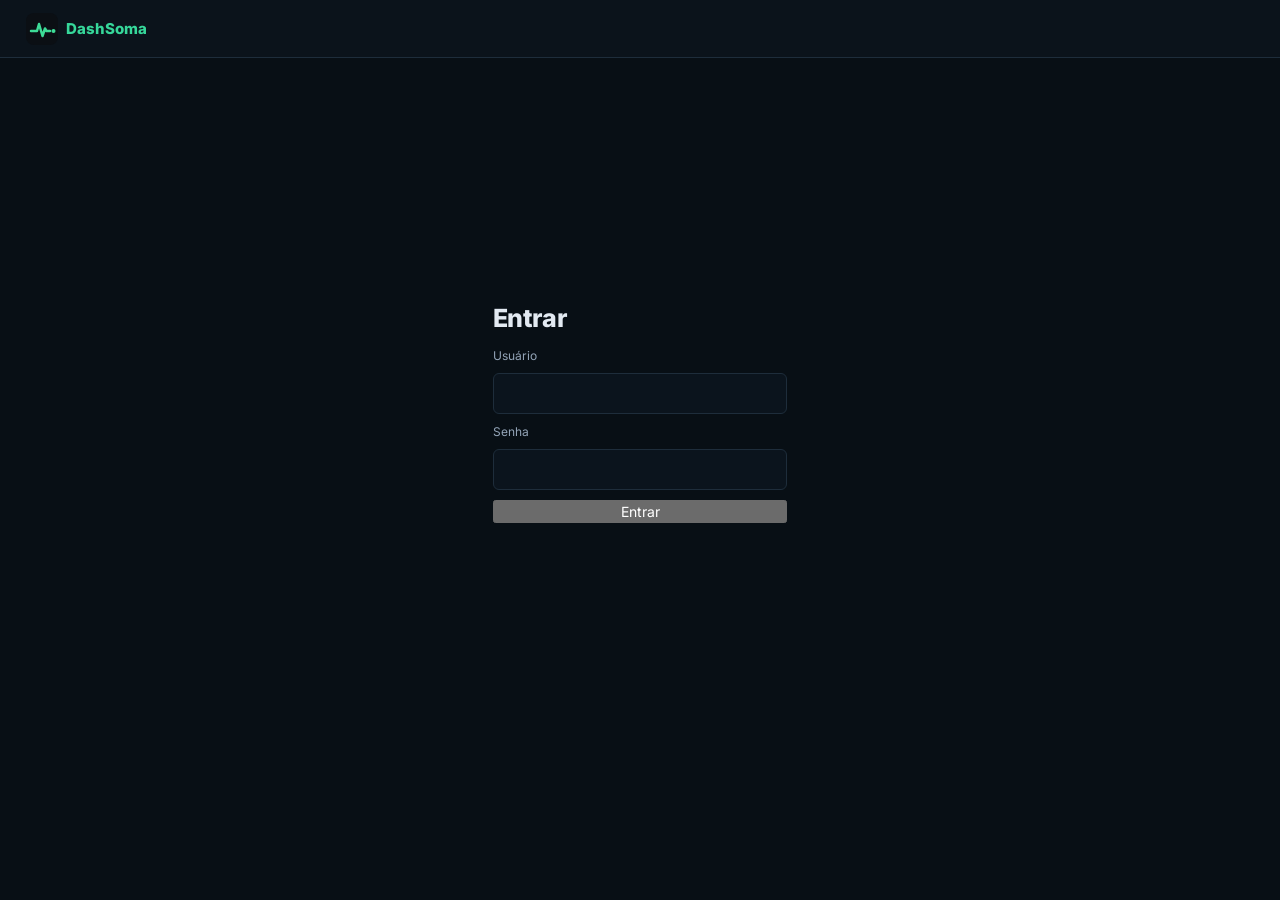
<file: login.html>
<!doctype html>
<html lang="pt-BR">
<meta charset="utf-8">
<meta name="viewport" content="width=device-width, initial-scale=1">
<meta http-equiv="Content-Security-Policy" content="default-src 'self'; connect-src https://api-dashsoma.webrocha.com.br; object-src 'none'; base-uri 'none'; form-action 'none'">
<link rel="icon" type="image/svg+xml" href="./assets/favicon.svg?v=51"><title>DashSoma | Entrar</title>
<link rel="stylesheet" href="./style.css?v=63">
<script type="module" src="./app.js?v=63"></script>
<header><a class="brand" href="./?v=51" aria-label="DashSoma — Visão geral"><img class="brand-mark" src="./assets/favicon.svg?v=51" alt=""><span class="brand-name">DashSoma</span></a></header>
<main class="login">
  <form id="login" class="card" method="post">
    <h1>Entrar</h1>
    <label for="user">Usuário</label><input id="user" name="user" autocomplete="username" maxlength="128" required>
    <label for="password">Senha</label><input id="password" name="password" type="password" autocomplete="current-password" maxlength="256" required>
    <button type="submit">Entrar</button>
    <p id="status" role="status"></p>
  </form>
</main>
</html>
</file>
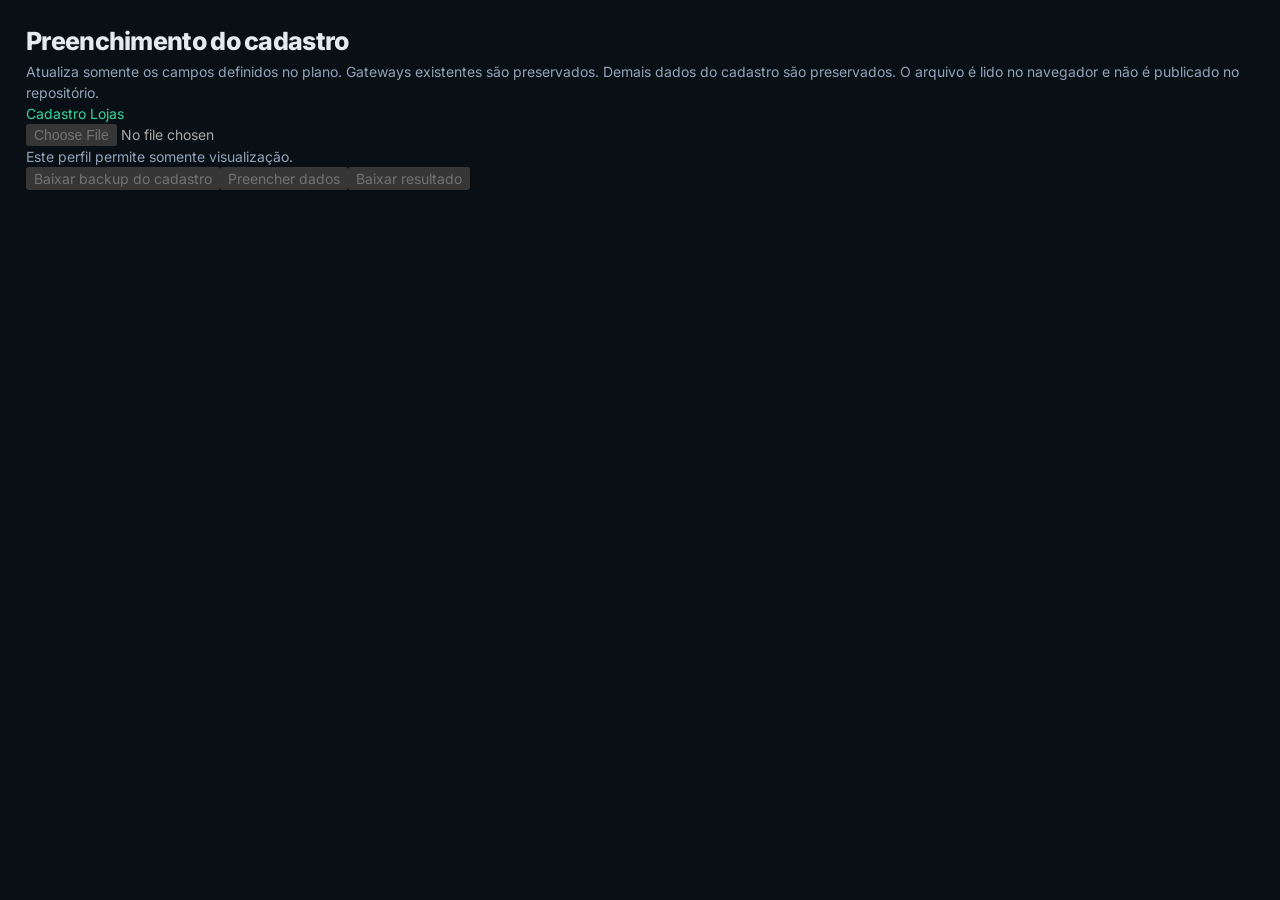
<file: preencher-links.html>
<!doctype html><html lang="pt-BR"><head><meta charset="utf-8"><meta name="viewport" content="width=device-width,initial-scale=1"><meta http-equiv="Content-Security-Policy" content="default-src 'self'; script-src 'self'; connect-src https://api-dashsoma.webrocha.com.br; style-src 'self' 'unsafe-inline'; object-src 'none'; base-uri 'none'; form-action 'none'"><title>DashSoma | Preenchimento do cadastro</title><link rel="stylesheet" href="./style.css?v=63"><script type="module" src="./preencher-links.mjs?v=63"></script></head><body><main><h1>Preenchimento do cadastro</h1><p>Atualiza somente os campos definidos no plano. Gateways existentes são preservados. Demais dados do cadastro são preservados. O arquivo é lido no navegador e não é publicado no repositório.</p><p><a href="./?tela=cadastro&v=51">Cadastro Lojas</a></p><input id="arquivo" type="file" accept=".json" aria-label="Plano de preenchimento"><p id="status" role="status">Escolha o plano local para conferir os códigos.</p><button id="backup" disabled>Baixar backup do cadastro</button><button id="aplicar" disabled>Preencher dados</button><button id="resultado" disabled>Baixar resultado</button><pre id="detalhes"></pre></main></body></html>
</file>
<file: style.css>
@font-face{font-family:Inter;font-style:normal;font-weight:100 900;font-display:swap;src:url("./assets/inter.woff2") format("woff2")}
:root{color-scheme:dark;--bg:#080f15;--panel:#101923;--raised:#15212d;--border:#1e2d3b;--text:#e3eaf2;--muted:#93a4b7;--green:#36d79a;--critical:#ff5275;--high:#ff575e;--medium:#ff8a3b;--warning:#f4cd4d;--info:#6da9ff;font-family:Inter,Arial,sans-serif;font-size:14px}
*{box-sizing:border-box}body{margin:0;background:var(--bg);color:var(--text)}[hidden]{display:none!important}a{color:var(--green);text-decoration:none}button,input,select{font:inherit}button,a,input,select{outline-offset:4px}button{cursor:pointer}header{height:58px;border-bottom:1px solid var(--border);display:flex;align-items:center;gap:26px;padding:0 26px;background:#0b131b}header .brand{font-size:15px;font-weight:800;color:var(--text);display:flex;align-items:center;gap:8px;white-space:nowrap}.brand span{color:var(--green)}.brand-icon{display:grid;place-items:center;background:var(--green);color:#08372b;border-radius:7px;width:28px;height:28px;font-size:22px}.nav{display:flex;gap:4px}.nav a{padding:8px 11px;color:#aab7c6;font-size:12px;border-radius:5px}.nav a.active{background:var(--raised);color:var(--text);font-weight:700}.header-actions{margin-left:auto;display:flex;align-items:center;gap:8px}.live{background:#102d25;color:#78e7b7;font-size:11px;border-radius:20px;padding:5px 10px;white-space:nowrap}.live::before{content:'●';margin-right:5px;color:var(--green)}.quiet,.action{border:1px solid var(--border);color:var(--text);background:#0e1822;border-radius:7px;padding:9px 12px;font-size:12px;font-weight:600}.avatar{border:0;border-radius:50%;background:#223248;color:#e5ecf5;width:34px;height:34px;font-size:11px;font-weight:800}.logout-menu{position:absolute;right:25px;top:53px;z-index:10}.primary{border:0;background:var(--green);color:#093728;font-weight:700;padding:10px 14px;border-radius:6px}main{max-width:1600px;margin:auto;padding:26px}.page-heading{display:flex;align-items:center;justify-content:space-between;gap:20px;margin-bottom:16px}h1{font-size:25px;letter-spacing:-.7px;margin:0 0 5px;font-weight:800}h2{font-size:14px;margin:0;font-weight:750;letter-spacing:-.2px}h3{font-size:13px;margin:0}p{color:var(--muted);margin:0;line-height:1.5}.subtext{font-size:12px}.periods{display:flex;border:1px solid var(--border);background:var(--panel);padding:3px;border-radius:10px;gap:2px;white-space:nowrap}.periods button{border:0;background:transparent;border-radius:6px;padding:9px 12px;color:#a4b2c2;font-size:11px;font-weight:600}.periods button.selected{background:var(--green);color:#063426}.surface,.stat-card{background:linear-gradient(115deg,#101923,#0f1822);border:1px solid var(--border);border-radius:12px}.stats-grid{display:grid;grid-template-columns:repeat(5,minmax(0,1fr));gap:12px;margin-bottom:16px}.stat-card{display:block;min-height:108px;padding:15px;color:var(--text);position:relative}.stat-label{display:flex;align-items:center;gap:7px;font-size:12px;font-weight:600;color:#c7d0db}.dot{width:8px;height:8px;border-radius:3px;background:var(--severity);display:inline-block;flex-shrink:0}.stat-value{display:flex;align-items:center;justify-content:space-between;gap:10px;margin:6px 0}.stat-value strong{font-size:36px;line-height:1;font-weight:800;letter-spacing:-1px}.stat-value.zero strong{color:#7c8fa6}.spark{width:45%;height:27px}.stat-caption{font-size:10px;color:var(--muted)}.chart-layout{display:grid;grid-template-columns:minmax(0,2.35fr) minmax(260px,1fr);gap:12px;margin-bottom:16px}.chart-panel,.distribution,.brand-panel,.oldest-panel,.table-panel,.stores-panel{padding:17px}.panel-heading{display:flex;justify-content:space-between;align-items:center;gap:10px;margin-bottom:14px}.panel-heading .subtext{font-size:10px}.heading-group{display:flex;gap:9px;align-items:baseline;flex-wrap:wrap}.chart-wrap{position:relative;height:248px}.distribution-list{display:grid;gap:12px}.distribution-line{display:flex;justify-content:space-between;gap:8px;font-size:11px;margin-bottom:5px}.distribution-line strong{font:700 11px Consolas,monospace}.bar-track{height:6px;background:#1b2937;border-radius:5px;overflow:hidden}.bar-fill{height:100%;background:var(--green);border-radius:5px;min-width:2px}.support-layout{display:grid;grid-template-columns:minmax(250px,1fr) minmax(0,2.2fr);gap:12px;margin-bottom:16px}.brand-grid{display:grid;grid-template-columns:1fr 1fr;gap:8px}.brand-chip{border-radius:8px;background:var(--raised);padding:11px;display:flex;justify-content:space-between;gap:6px;font-size:10px;align-items:center;font-weight:600;letter-spacing:.3px}.brand-chip strong{font:700 14px Consolas,monospace}.oldest-row{display:flex;gap:12px;padding:11px 0;border-top:1px solid var(--border);align-items:center}.age-tag{background:#302115;color:#ffb07d;border-radius:5px;padding:6px 9px;font:700 12px Consolas,monospace;min-width:50px;text-align:center}.oldest-copy{flex:1;min-width:0}.oldest-copy strong{font-size:12px}.oldest-copy small{font:10px Consolas,monospace;color:var(--muted);margin-left:4px}.oldest-copy p{font-size:11px;margin-top:2px}.badge{background:var(--severity);color:#111920;font-size:10px;font-weight:800;padding:3px 8px;border-radius:15px;white-space:nowrap}.filter-tabs{display:flex;gap:5px;flex-wrap:wrap}.filter-tabs button{border:1px solid #2a3b4d;background:transparent;color:#bcc8d5;padding:6px 9px;border-radius:20px;font-size:11px;cursor:pointer}.filter-tabs button.selected{border-color:var(--green);color:#80e7ba;background:#102a23}.table-toolbar{display:flex;align-items:center;justify-content:space-between;gap:16px;margin-bottom:16px}.table-title{display:flex;align-items:center;gap:12px;flex-wrap:wrap}.search label{display:block;font-size:10px;color:var(--muted);margin-bottom:5px}.search input{width:250px;max-width:100%;background:#0b141d;color:var(--text);border:1px solid #263849;border-radius:7px;padding:9px 11px;font-size:11px}.table-scroll{overflow:auto}table{width:100%;border-collapse:collapse;text-align:left}th{color:var(--muted);font-size:10px;font-weight:700;letter-spacing:1px;padding:10px;text-transform:uppercase}td{font-size:11px;padding:12px 10px;border-top:1px solid var(--border);vertical-align:middle}td strong{font-size:12px}td small{display:block;font:10px Consolas,monospace;color:var(--muted);margin-top:3px}.severity-cell{font-weight:700;white-space:nowrap}.severity-cell .dot{margin-right:7px;border-radius:50%;width:7px;height:7px}.mono{font:11px Consolas,monospace;white-space:nowrap}.table-footer{display:flex;align-items:center;justify-content:space-between;font-size:11px;color:var(--muted);margin-top:14px}.text-button{border:0;background:transparent;color:var(--green);text-decoration:underline;padding:0;font-size:11px}.back{display:inline-block;font-size:12px;font-weight:600;margin-bottom:22px}.detail-title{display:flex;align-items:center;gap:14px}.detail-icon{width:42px;height:42px;display:grid;place-items:center;color:var(--severity);background:color-mix(in srgb,var(--severity) 13%,#101010);font-size:24px;border-radius:12px}.detail-top{display:grid;grid-template-columns:236px minmax(0,1fr);gap:12px;margin-bottom:16px}.detail-kpis{display:grid;grid-template-columns:1fr 1fr;gap:12px}.detail-kpi{padding:15px;min-height:105px}.detail-kpi p{font-size:12px}.detail-kpi strong{display:block;font-size:34px;line-height:1.2;letter-spacing:-1px}.detail-kpi small{display:block;font-size:10px;color:var(--muted);margin-top:3px}.detail-chart{height:210px}.store-row{display:grid;grid-template-columns:minmax(220px,1fr) minmax(100px,1.25fr) 38px auto;align-items:center;gap:15px;border-top:1px solid var(--border);padding:12px 0}.store-name strong{font-size:12px}.store-name small{display:block;font:10px Consolas,monospace;color:var(--muted);margin-top:5px}.store-duration{font:700 11px Consolas,monospace;text-align:right}.store-buttons{display:flex;gap:7px}.store-buttons button{font-size:10px;padding:9px 11px}.status-message{font-size:12px;color:#ffb36c;margin:10px 0}.empty{font-size:12px;color:var(--muted);padding:15px 0}.login{min-height:80vh;display:grid;place-items:center}.login form{display:grid;gap:10px;width:min(100%,350px);padding:28px}.login input{background:#0b141d;border:1px solid var(--border);color:var(--text);border-radius:6px;padding:11px}.login label{font-size:12px;color:var(--muted)}dialog{background:var(--panel);border:1px solid var(--border);border-radius:12px;color:var(--text);width:min(620px,90vw);padding:24px}dialog::backdrop{background:#000a}dialog h2{margin-bottom:18px}dialog .close{float:right}.dialog-case{padding:14px 0;border-top:1px solid var(--border)}.dialog-case p{margin-top:6px;font-size:12px}.dialog-case small{color:var(--muted)}#painel:fullscreen{background:var(--bg);padding:24px;overflow:auto}.tv .support-layout,.tv .table-panel{display:none}
@media(min-width:1350px){main{padding:30px 36px}.chart-wrap{height:280px}}
@media(max-width:900px){header{padding:0 16px;gap:12px}.nav{gap:0}.nav a{padding:7px}.live{display:none}main{padding:20px 16px}.page-heading{align-items:flex-start;flex-wrap:wrap}.chart-layout{grid-template-columns:1fr}.support-layout{grid-template-columns:1fr 1.6fr}.table-toolbar{flex-wrap:wrap}.detail-top{grid-template-columns:205px minmax(0,1fr)}.store-row{grid-template-columns:minmax(140px,1fr) minmax(70px,1fr) 38px}.store-buttons{grid-column:1/-1;justify-content:flex-end}.stats-grid{gap:8px}.stat-card{padding:12px}.stat-value strong{font-size:30px}}
@media(max-width:600px){header{height:auto;min-height:58px;flex-wrap:wrap;padding:12px}.nav{order:3;width:100%;overflow:auto}.header-actions{gap:5px}.stats-grid{grid-template-columns:repeat(2,minmax(0,1fr))}.stats-grid .stat-card:last-child{grid-column:span 2}.support-layout,.detail-top{grid-template-columns:1fr}.detail-kpis{grid-template-columns:repeat(4,1fr);gap:6px}.detail-kpi{padding:10px;min-height:95px}.detail-kpi strong{font-size:26px}.detail-kpi p{font-size:10px}.periods{overflow-x:auto;max-width:100%}.periods button{padding:8px 10px}.table-panel{padding:13px}.search,.search input{width:100%}.chart-wrap{height:230px}.store-row{grid-template-columns:minmax(150px,1fr) 65px;gap:8px}.store-row>.bar-track{display:none}.store-duration{grid-column:2}.store-buttons{grid-column:1/-1}.brand-grid{gap:6px}table{min-width:740px}.detail-title h1{font-size:23px}}

.detail-kpi{min-width:0}
.detail-kpi strong{white-space:nowrap;font-size:32px}
.detail-kpi small{display:-webkit-box;-webkit-line-clamp:2;-webkit-box-orient:vertical;overflow:hidden}
.spark{flex:0 0 45%;min-width:0}
.brand-icon svg{width:21px;height:21px;display:block}
.detail-kpis{align-content:stretch}
@media(max-width:600px){.detail-kpi strong{font-size:24px}.detail-kpi small{font-size:9px}}
header .brand{flex-shrink:0}
.brand-mark{display:block;width:32px;height:32px}.brand .brand-name{font-weight:800;white-space:nowrap}
@media(max-width:600px){.brand-mark{width:28px;height:28px}}
.brand-link{display:flex;flex-direction:column;align-items:stretch;padding:7px;border:1px solid #2c3e50;background:#192736;transition:border-color .15s,background .15s}
.brand-link:hover,.brand-link:focus-visible{border-color:var(--green);background:#20362f}
.brand-logo-box{height:78px;display:grid;place-items:center;background:#fff;border-radius:5px;overflow:hidden}
.brand-logo{display:block;width:100%;height:100%;object-fit:contain}
.brand-caption{display:flex;justify-content:space-between;align-items:center;padding:8px 4px 2px;color:var(--text);font-size:10px;gap:5px}
.brand-caption strong{font-size:14px}
.brand-text{color:#243342;font-weight:800;font-size:12px}
.brand-summary{display:grid;grid-template-columns:repeat(3,minmax(0,1fr));gap:12px;margin-bottom:16px}
@media(max-width:600px){.brand-logo-box{height:95px}.brand-summary{gap:7px}.brand-summary strong{font-size:25px}}
.brand-logo-box{position:relative}
.brand-logo{position:absolute;inset:0;min-width:0;min-height:0;max-width:100%;max-height:100%;object-fit:contain}
.problem-link{display:block;color:var(--text);border-radius:5px;padding:5px;margin:-5px;transition:background .15s}
.problem-link:hover,.problem-link:focus-visible{background:#1b2c39}
.problem-link:hover .distribution-line span{text-decoration:underline;text-underline-offset:3px}
.store-row{grid-template-columns:minmax(200px,1fr) minmax(180px,1.25fr) 80px auto}
.store-problem{color:var(--text);font-size:12px;line-height:1.5;overflow-wrap:anywhere}
.store-duration{white-space:nowrap}
@media(max-width:900px){.store-row{grid-template-columns:minmax(150px,1fr) minmax(150px,1.25fr) 80px}}
@media(max-width:600px){.store-row{grid-template-columns:minmax(0,1fr) 80px}.store-name{grid-column:1}.store-problem{grid-column:1;grid-row:2}.store-duration{grid-column:2;grid-row:1/3}.store-buttons{grid-column:1/-1}}
.problem-action-row{display:grid;grid-template-columns:minmax(0,1fr) auto;align-items:center;gap:10px}
.generate-list{padding:7px 9px;font-size:10px;white-space:nowrap}
.hughes-message{display:block;width:100%;resize:vertical;min-height:260px;max-height:55vh;background:#0b141d;color:var(--text);border:1px solid #314459;border-radius:7px;padding:13px;font:12px/1.6 Inter,Arial,sans-serif}
.message-label{display:block;font-size:12px;color:var(--muted);margin:16px 0 7px}
.message-footer{display:flex;align-items:center;gap:12px;flex-wrap:wrap;margin-top:13px}
#loja-dialog{max-height:90vh;overflow:auto}

/* Distribuição de ocorrências por marca dentro dos cartões de prioridade. */
.stat-card{min-width:0}
.stat-value{align-items:center}
.brand-pie-wrap{position:relative;height:100px;width:100px;flex:0 0 100px}
.brand-pie-wrap canvas{width:100%!important;height:100%!important}
.brand-pie-empty{height:100px;width:100px;border:12px solid var(--border);border-radius:50%;display:grid;place-items:center;font-size:9px;color:var(--muted);text-align:center;padding:6px}
.brand-pie-legend{display:flex;flex-wrap:wrap;gap:4px 9px;margin:9px 0 0;padding:0;list-style:none}
.brand-pie-legend li{display:flex;align-items:center;gap:4px;font-size:9px;line-height:1.4;color:#b8c6d5}
.brand-pie-swatch{width:7px;height:7px;flex:0 0 7px;border-radius:2px}
.total-report{display:block;width:100%;margin-top:18px;font-size:12px;padding:10px}
@media(min-width:901px) and (max-width:1200px){.brand-pie-wrap,.brand-pie-empty{height:82px;width:82px;flex-basis:82px}.stat-value strong{font-size:30px}}
@media(max-width:900px){.stats-grid{grid-template-columns:repeat(3,minmax(0,1fr))}.brand-pie-wrap,.brand-pie-empty{height:90px;width:90px;flex-basis:90px}}
@media(max-width:600px){.stats-grid{grid-template-columns:repeat(2,minmax(0,1fr))}.stats-grid .stat-card:last-child{grid-column:span 2}}
@media(max-width:380px){.brand-pie-wrap,.brand-pie-empty{height:72px;width:72px;flex-basis:72px}.stat-value strong{font-size:27px}}

/* Acompanhamento: mesmos painéis e cores do centro de operações. */
.support-right{display:grid;gap:18px;align-content:start;min-width:0}
.tracking-card,.incident-report-card,.log-page,.report-page{padding:22px}
.tracking-pies{display:grid;grid-template-columns:1fr 1fr;gap:20px;margin:18px 0}
.tracking-pie h3{font-size:12px;color:#aebdcc;min-height:30px}
.tracking-pie .brand-pie-wrap{height:120px;width:120px;margin:12px auto}
.compact-legend{list-style:none;padding:0;margin:8px 0;font-size:10px;color:#aebdcc;display:grid;gap:5px}
.compact-legend li{display:flex;align-items:center;gap:5px}.legend-dot{display:inline-block;width:8px;height:8px;border-radius:50%;flex-shrink:0}
.card-link{display:block;text-decoration:none;color:inherit}.tracking-card>.card-link{padding:10px 0;color:#38d99f}
.incident-report-card{margin-top:22px;cursor:pointer}.incident-report-card:hover{border-color:#38d99f}
.overdue-marker{display:inline-block;margin-left:7px;background:#facc1520;border:1px solid #facc15;color:#facc15;border-radius:6px;padding:3px 6px;font-size:12px;white-space:nowrap;cursor:pointer}
.late-text{color:#facc15}.store-buttons{flex-wrap:wrap;max-width:310px}.tracking-actions{display:flex;gap:6px;flex-wrap:wrap;margin-top:8px}.tracking-actions button{font-size:10px;padding:5px 7px}
.forecast-form{display:grid;gap:14px;margin-top:20px}.forecast-form label{display:grid;gap:7px;font-size:13px}.forecast-form input,.forecast-form textarea,.log-filters input,.log-filters select{background:#101923;color:#e3eaf2;border:1px solid #324456;border-radius:7px;padding:10px;font:inherit;max-width:100%;color-scheme:dark}.forecast-form textarea{min-height:65px;resize:vertical}.forecast-form small{color:#aebdcc;line-height:1.5}.primary-action{justify-self:start;color:#38d99f}
.ticket-entry{padding:16px 0;border-bottom:1px solid #263746;overflow-wrap:anywhere}.ticket-entry p{margin:7px 0;font-size:13px}.log-case{border-top:1px solid #324456;padding:20px 0}.log-filters{display:flex;gap:12px;flex-wrap:wrap;margin:8px 0 20px}.log-filters input{min-width:220px;flex:1}.history-notice{font-size:12px;color:#d4af37;line-height:1.6}
@media(max-width:650px){.tracking-pies{gap:12px}.tracking-card,.log-page,.report-page{padding:15px}.store-buttons{max-width:none}.log-filters input{min-width:0;width:100%}.tracking-pie .brand-pie-wrap{width:100px;height:100px}}
.end-report-grid{display:grid;grid-template-columns:1fr 1fr;gap:16px;margin-top:22px}.end-report-grid .incident-report-card{margin-top:0}.forecast-form select{background:#101923;color:#e3eaf2;border:1px solid #324456;border-radius:7px;padding:10px;font:inherit;color-scheme:dark}
@media(max-width:650px){.end-report-grid{grid-template-columns:1fr}}
.night-page-heading{align-items:center}.night-brand-pie{width:350px;flex:0 0 350px;display:grid;grid-template-columns:125px 1fr;column-gap:14px;align-items:center;padding:12px 15px;background:var(--panel);border:1px solid var(--border);border-radius:12px}.night-brand-pie h3{grid-column:1/-1;min-height:0;margin:0 0 5px;color:var(--text)}.night-brand-pie .brand-pie-wrap{width:110px;height:110px;margin:0}.night-brand-pie .compact-legend{margin:0;gap:5px}.night-brand-pie>.empty{grid-column:1/-1}
@media(max-width:650px){.night-brand-pie{flex-basis:auto;width:100%;grid-template-columns:110px 1fr}.night-page-heading{gap:14px}}
.monitoring-cards{display:grid;grid-template-columns:repeat(2,minmax(0,1fr));gap:12px}.monitoring-card{position:relative;display:flex;flex-direction:column;min-height:165px;padding:16px;color:var(--text);transition:border-color .15s}.monitoring-card:hover{border-color:var(--green)}.monitoring-card h2{font-size:13px;line-height:1.4;max-width:90%;min-height:36px}.monitoring-icon{position:absolute;top:14px;right:13px;color:var(--green);font-size:17px}.monitoring-total{font-size:32px;line-height:1.1;margin:10px 0 4px}.monitoring-card p{font-size:10px;line-height:1.5}.monitoring-open{color:var(--green);font-size:10px;margin-top:auto;padding-top:10px}.log-page{margin-top:16px}
@media(max-width:600px){.monitoring-cards{gap:8px}.monitoring-card{padding:12px;min-height:160px}.monitoring-card h2{font-size:12px;max-width:88%}}
@media(min-width:601px){.support-layout{align-items:stretch}.support-layout>.brand-panel{display:flex;flex-direction:column;min-width:0}.support-layout>.brand-panel>.brand-grid{flex:1;grid-auto-rows:minmax(86px,1fr)}.support-layout>.brand-panel .brand-link{min-height:0}.support-layout>.brand-panel .brand-logo-box{height:auto;min-height:50px;flex:1}.support-layout>.brand-panel .brand-caption{flex-shrink:0}}
.ranking-entry{position:relative;display:flex;flex-direction:column;gap:9px;flex:0 0 330px;max-width:360px;padding:18px;color:var(--text)}.ranking-entry h2{padding-right:18px;line-height:1.4}.ranking-entry .monitoring-open{padding-top:0}.ranking-entry:hover{border-color:var(--green)}
@media(max-width:650px){.ranking-entry{flex-basis:auto;max-width:none;width:100%}}
.period-tools{display:flex;flex-direction:column;align-items:flex-end;gap:8px;max-width:100%}.daily-report{font-size:11px;padding:7px 12px;color:var(--green)}
@media(max-width:600px){.period-tools{width:100%;align-items:flex-end}.period-tools .periods{align-self:stretch}}

.cadastro-filters label{display:grid;gap:6px;flex:1 1 200px;font-size:12px}.cadastro-filters input{min-width:0;width:100%}

.export-form fieldset{border:1px solid var(--border);border-radius:8px;padding:14px;display:grid;grid-template-columns:repeat(2,minmax(0,1fr));gap:12px}.export-form legend{padding:0 6px}.export-form .export-check{display:flex;align-items:center;gap:9px}.export-check input{width:17px;height:17px;flex:none;accent-color:var(--green)}@media(max-width:500px){.export-form fieldset{grid-template-columns:1fr}}

.rodape-dados{padding:16px 0;display:flex;justify-content:flex-end}.rodape-dados .live{display:inline-block}.live[data-modo=backup],.live[data-modo=sem-data]{background:#3b2c14;color:#ffd080}.live[data-modo=backup]::before,.live[data-modo=sem-data]::before{color:#ffd080}.live[data-modo=sem-conexao]{background:#3b2028;color:#ffb0bd}.live[data-modo=sem-conexao]::before{color:#ffb0bd}

.impressora-tinta{display:flex;align-items:center;gap:8px;min-width:145px;white-space:nowrap}
.impressora-tinta progress{width:100px;height:10px;accent-color:#16834b}
.impressora-tinta progress[data-faixa="critico"]{accent-color:#d43d47}
.impressora-tinta progress[data-faixa="medio"]{accent-color:#c47b11}
.impressora-tinta + .impressora-tinta{margin-top:4px}

.stats-grid.printer-stats-grid{grid-template-columns:repeat(2,minmax(0,1fr))}
.printer-stats-grid .stat-card:last-child{grid-column:auto}
@media(max-width:420px){.stats-grid.printer-stats-grid{grid-template-columns:1fr}}

.impressoras-modelos-exportacao{display:grid;gap:7px;margin:8px 0;min-width:0;border:1px solid var(--line);border-radius:8px;padding:8px 12px}.impressoras-modelos-exportacao label{display:flex;align-items:center;gap:8px}.impressoras-modelos-exportacao input[type=checkbox]{width:auto;margin:0}
</file>
